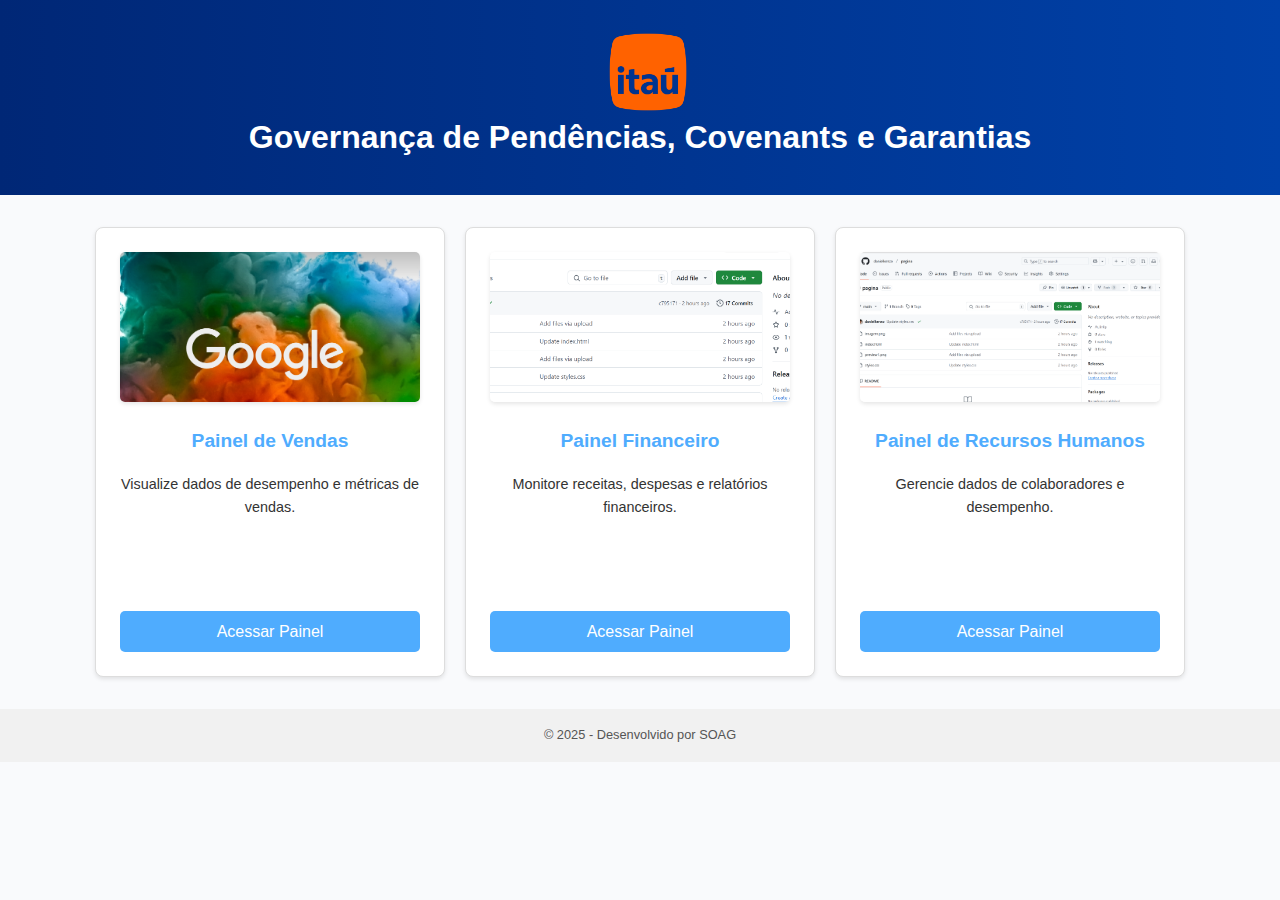
<file: index.html>
<!DOCTYPE html>
<html lang="pt-br">
<head>
    <meta charset="UTF-8">
    <meta name="viewport" content="width=device-width, initial-scale=1.0">
    <title>Governança de Pendências</title>
    <link rel="stylesheet" href="styles.css">
    <link rel="icon" href="favicon.ico" type="image/x-icon">
</head>
<body>
    <!-- Cabeçalho -->
    <header>
        <div class="header-content">
            <img src="imagem.png" alt="Logo ou Imagem" class="header-image">
            <h1>Governança de Pendências, Covenants e Garantias</h1>
        </div>
    </header>

    <!-- Conteúdo Principal -->
    <main>
        <div class="panel-container">
            <!-- Painel 1 -->
            <div class="panel-card">
                <img src="preview1.png" alt="Preview do Painel de Vendas" class="panel-preview">
                <h2>Painel de Vendas</h2>
                <p>Visualize dados de desempenho e métricas de vendas.</p>
                <a href="https://linkdopainel1.com" target="_blank">Acessar Painel</a>
            </div>
            <!-- Painel 2 -->
            <div class="panel-card">
                <img src="preview2.png" alt="Preview do Painel Financeiro" class="panel-preview">
                <h2>Painel Financeiro</h2>
                <p>Monitore receitas, despesas e relatórios financeiros.</p>
                <a href="https://linkdopainel2.com" target="_blank">Acessar Painel</a>
            </div>
            <!-- Painel 3 -->
            <div class="panel-card">
                <img src="preview3.png" alt="Preview do Painel de Recursos Humanos" class="panel-preview">
                <h2>Painel de Recursos Humanos</h2>
                <p>Gerencie dados de colaboradores e desempenho.</p>
                <a href="https://linkdopainel3.com" target="_blank">Acessar Painel</a>
            </div>
        </div>
    </main>

    <!-- Rodapé -->
    <footer>
        <p>&copy; 2025 - Desenvolvido por SOAG</p>
    </footer>
</body>
</html>
</file>
<file: styles.css>
body, h1, h2, p {
    margin: 0;
    padding: 0;
}

img {
    border: none;
    padding: 0;
    margin: 0;
    box-shadow: none;
}

body {
    font-family: 'Arial', sans-serif;
    background-color: #f9fafc;
    color: #333;
    line-height: 1.6;
}

/* Cabeçalho */
header {
    display: flex;
    flex-direction: column; /* Organiza os itens em coluna */
    align-items: center; /* Centraliza o título e a imagem */
    justify-content: center; /* Alinha os itens no centro */
    background: linear-gradient(to right, #002776, #0041a8); /* Degradê do azul escuro para azul claro */
    color: white;
    padding: 2rem 1rem; /* Adiciona um bom espaçamento */
    margin-bottom: 2rem;
}

.header-content {
    display: flex;
    flex-direction: column; /* Coloca o título abaixo da imagem */
    align-items: center; /* Centraliza o título e a imagem */
    text-align: center; /* Centraliza o texto */
}


.header-content h1 {
    font-size: 2rem;
    margin: 0;
    color: white; /* Texto branco para contraste */
}

.header-content img.header-image {
    
}

.header-content img.header-image {
    width: 80px;
    height: auto;
    margin-bottom: 1rem; /* Espaçamento entre a imagem e o título */
    border: none; /* Remove bordas */
    box-shadow: none; /* Remove sombras */
    padding: 0; /* Remove qualquer espaçamento interno */
    margin: 0; /* Remove qualquer espaçamento externo */
    display: block; /* Evita comportamento de inline que pode causar borda invisível */
    margin-left: 1rem; 
}

header p {
    margin-top: 1rem;
    font-size: 1rem;
}

/* Painéis */
main {
    display: flex;
    justify-content: center;
    align-items: center;
    flex-wrap: wrap;
    gap: 20px;
    padding: 0 2rem;
}

.panel-container {
    display: flex;
    flex-wrap: wrap;
    gap: 20px;
    justify-content: center;
}

.panel-card {
    background: white;
    border: 1px solid #ddd;
    border-radius: 8px;
    box-shadow: 0 2px 4px rgba(0, 0, 0, 0.1);
    width: 300px; 
    height: 400px; 
    display: flex;
    flex-direction: column;
    justify-content: space-between;
    text-align: center;
    padding: 1.5rem;
    transition: transform 0.2s ease-in-out;
}


.panel-card:hover {
    transform: scale(1.05);
}

.panel-card img.panel-preview {
    width: 100%; 
    height: 150px; 
    object-fit: cover;
    border-radius: 5px;
    margin-bottom: 1rem;
    box-shadow: 0 2px 4px rgba(0, 0, 0, 0.1);
}


.panel-card h2 {
    margin: 0.5rem 0; 
    font-size: 1.2rem;
    color: #4facfe;
    flex-shrink: 0;
}

.panel-card p {
    flex-grow: 1;
    font-size: 0.9rem;
    margin: 0.5rem 0;
}

.panel-card a {
    text-decoration: none;
    background: #4facfe;
    color: white;
    padding: 0.5rem 1rem;
    border-radius: 5px;
    display: inline-block;
    margin-top: 1rem;
    transition: background 0.3s;
}

.panel-card a:hover {
    background: #00c6ff;
}

/* Rodapé */
footer {
    text-align: center;
    margin-top: 2rem;
    padding: 1rem 0;
    font-size: 0.8rem;
    background-color: #f1f1f1;
    color: #555;
}
</file>
